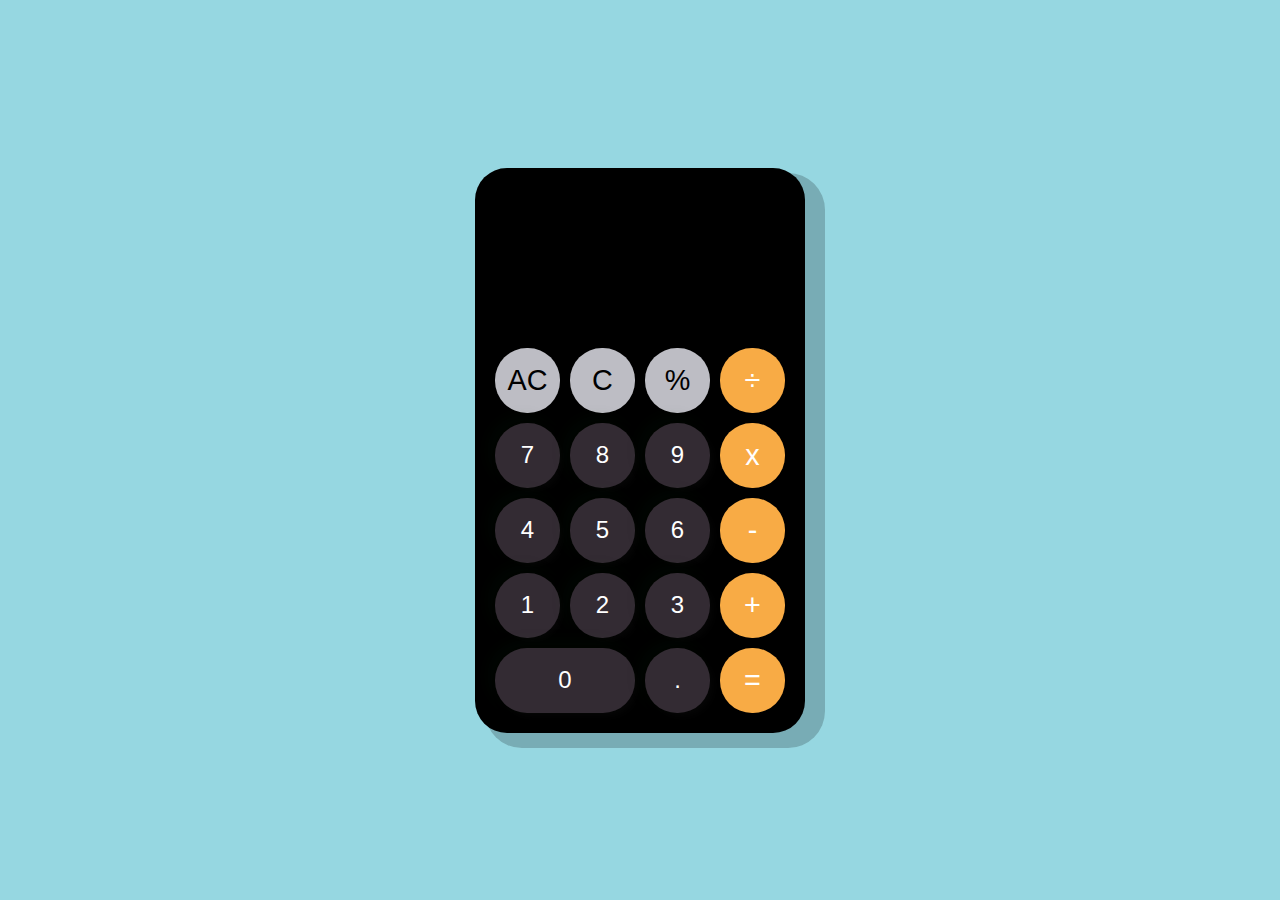
<file: calculator/index.html>
<!DOCTYPE html>
<html lang="es">
  <head>
    <meta charset="UTF-8" />
    <meta http-equiv="X-UA-Compatible" content="IE=edge" />
    <meta name="viewport" content="width=device-width, initial-scale=1.0" />
    <title>SimpleCalculator</title>
    <link href="estilo.css" rel="stylesheet" />
    <script src="Display.js" type="text/javascript"></script>
    <script src="Calculadora.js" type="text/javascript"></script>
    <script src="index.js" type="text/javascript" defer></script>
  </head>
  <body>
    <div class="container">
    <div class="calculadora">
      <div class="display">
           <div id="valor-anterior"></div>
           <div id="valor-actual"></div>
      </div>
      <button class="c"onclick="display.borrarTodo()">AC</button>
      <button class="c" onclick="display.borrar()">C</button>
      <button class="c operador" value="porciento">%</button>
      <button class="operador b" value="dividir">&#xF7</button>
      <button class="numero a">7</button>
      <button class="numero a">8</button>
      <button class="numero a">9</button>
      <button class="operador b" value="multiplicar">x</button>
      <button class="numero a">4</button>
      <button class="numero a">5</button>
      <button class="numero a">6</button>
      <button class="operador b" value="restar" >-</button>
      <button class="numero a">1</button>
      <button class="numero a">2</button>
      <button class="numero a">3</button>
      <button class="operador  b" value="sumar">+</button>
      <button class="numero col-2 a">0</button>
      <button class="numero a">.</button>
      <button class="operador b" value="igual">=</button>
    </div>
  </body>
</html>
</file>
<file: calculator/estilo.css>
* {
  font-family: Arial, Helvetica, sans-serif;
  color: #ffff;
}

body {
  margin: 0;
  background-color: rgba(50, 177, 196, 0.511);
}

button:hover {
  font-weight: 600;
}

.container {
  display: flex;
  justify-content: center;
  align-items: center;
  height: 100vh;
}

.calculadora {
  display: grid;
  grid-template-columns: repeat(4, 75px);
  grid-template-rows: 160px repeat(5, 75px);
  background-color: #000000;
  padding: 15px;
  border-radius: 32px;
  box-shadow: 15px 10px 0px 5px #00000333;
}

.a {
  cursor: pointer;
  margin: 5px;
  padding: 0;
  border-radius: 32px;
  font-size: 1.5em;
  border: none;
  background-color: #332b33;
  box-shadow: 5px 5px 10px -3px #0c0c0c9d, -5px -5px 15px 3px #045f2a0f;
}

.a:hover {
  background-color: whitesmoke;
  color: #332b33;
}

.b {
  font-weight: 500;
  cursor: pointer;
  margin: 5px;
  padding: 0;
  border-radius: 32px;
  font-size: 1.8em;
  border: none;
  background-color: #f8ab45;
}
.c {
  color: #000000;
  cursor: pointer;
  margin: 5px;
  padding: 0;
  border-radius: 32px;
  font-size: 1.8em;
  border: none;
  background-color: #bdbdc4;
}

.col-2 {
  grid-column: span 2;
}

.display {
  grid-column: 1/ -1;
  padding: 16px;
  display: flex;
  margin: 10px 10px 10px;
  flex-direction: column;
  align-items: flex-end;
  background-color: #000000;
  border-radius: 32px;
  text-align: right;
  justify-content: space-between;
  word-break: break-all;
  overflow-y: auto;
}

#valor-actual {
  font-size: 1.8em;
}

#valor-anterior {
  font-size: 2em;
}
</file>
